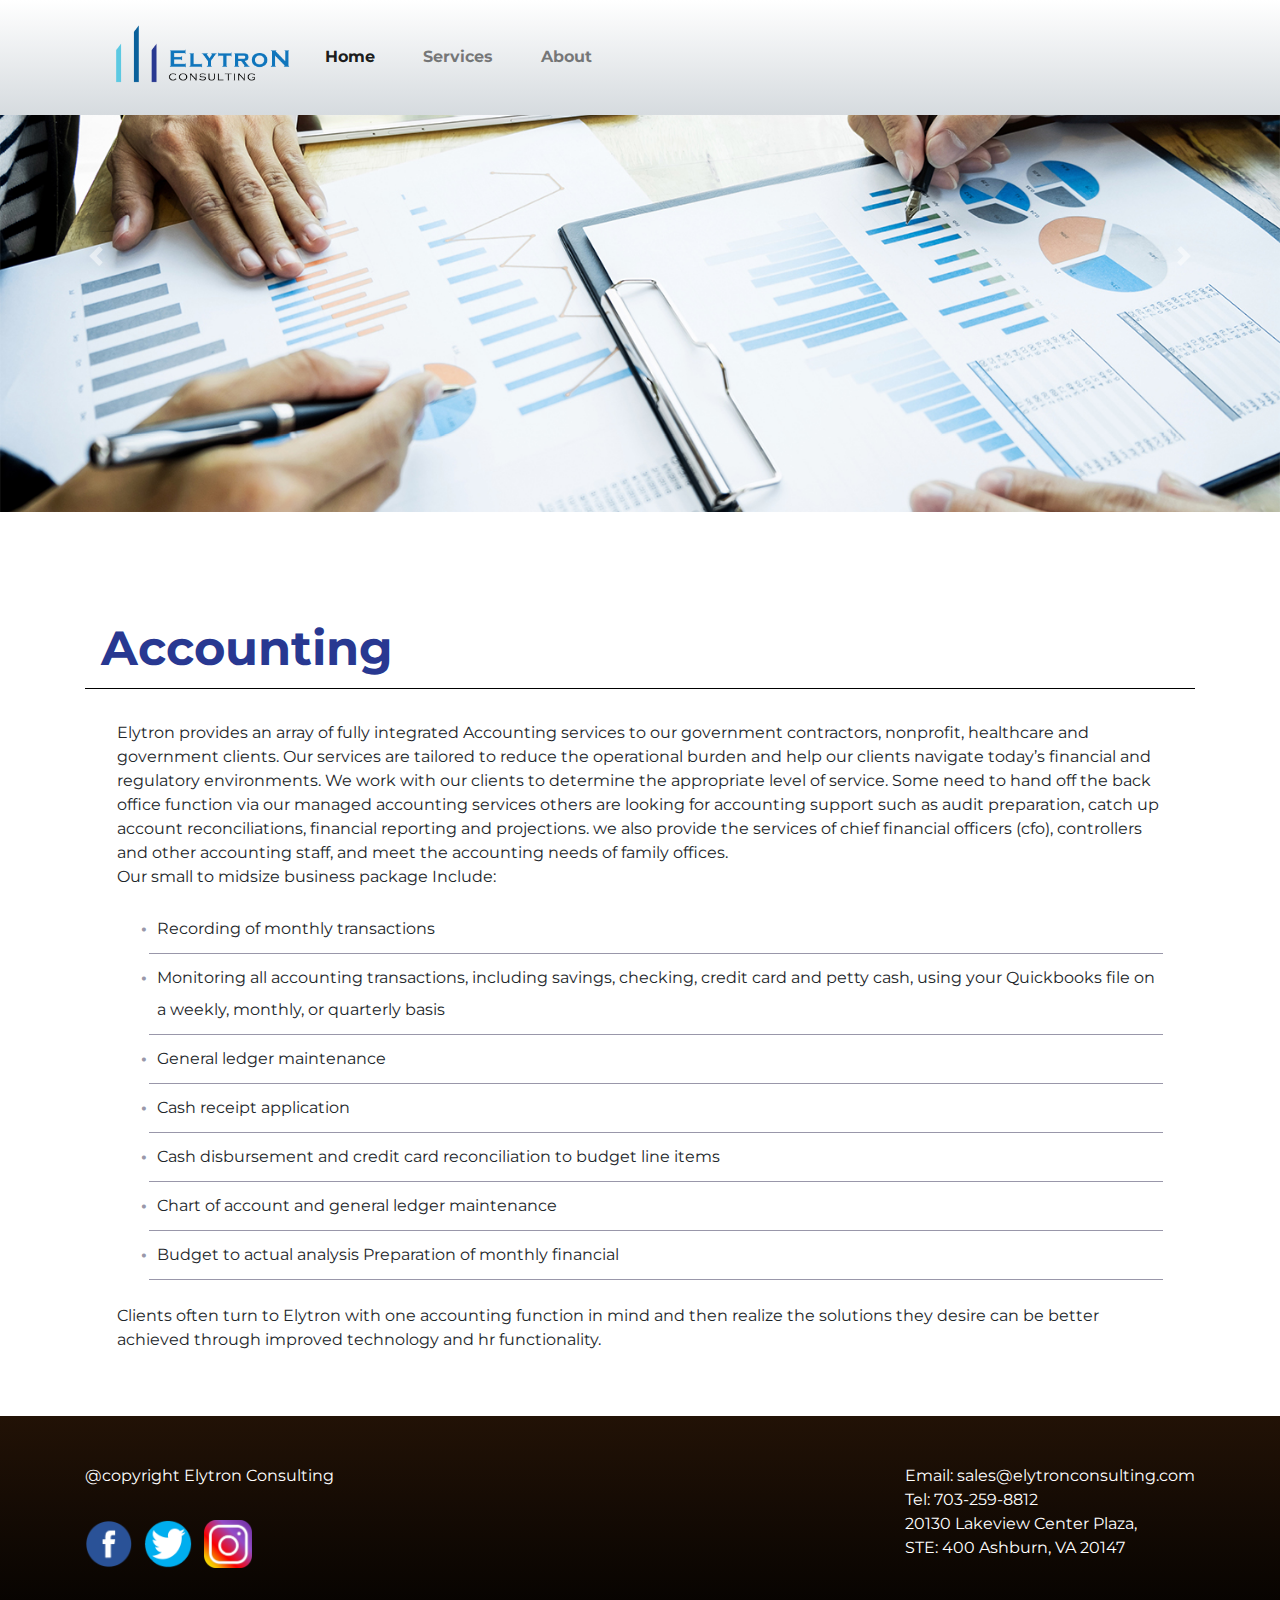
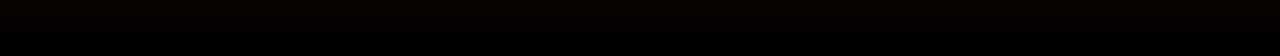
<file: accounting.html>
<!doctype html>
<html lang="en">
<head>
  <meta charset="utf-8">
  <meta http-equiv="X-UA-Compatible" content="IE=edge">
  <meta name="viewport" content="width=device-width, initial-scale=1">
  <title>Elytron Consulting</title>
  <link rel="stylesheet" href="https://stackpath.bootstrapcdn.com/bootstrap/4.3.1/css/bootstrap.min.css" integrity="sha384-ggOyR0iXCbMQv3Xipma34MD+dH/1fQ784/j6cY/iJTQUOhcWr7x9JvoRxT2MZw1T" crossorigin="anonymous">
  <link rel="stylesheet" href="./css/reset.css">
  <link rel="stylesheet" href="./css/style.css">
  <link href="https://fonts.googleapis.com/css?family=Montserrat" rel="stylesheet">
</head>

<body>
  <header class="fixed-top">
    <div class="container">
      <nav class="navbar navbar-expand-lg navbar-light">
        <a class="navbar-brand" href="index.html"><div class="company-logo img-fluid">
          <img src="./images/logo-banner.png" alt="Company logo.">
        </div></a>
        <button class="navbar-toggler" type="button" data-toggle="collapse" data-target="#navbarSupportedContent" aria-controls="navbarSupportedContent" aria-expanded="false" aria-label="Toggle navigation">
          <span class="navbar-toggler-icon"></span>
        </button>

        <div class="collapse navbar-collapse" id="navbarSupportedContent">
          <ul class="navbar-nav mr-auto">
            <li class="nav-item active">
              <a class="nav-link" href="index.html">Home<span class="sr-only">(current)</span></a>
            </li>
            <li class="nav-item">
              <div class="dropdown">
                  <a class="nav-link" href="service.html">Services</a>
                  <ul class="dropdown-content">
                    <li><a href="accounting.html">Accounting</a></li>
                    <li><a href="humanresources.html">Human Resources</a></li>
                    <li><a href="payroll.html">Payroll Solutions</a></li>
                    <li><a href="itservices.html">IT Services</a></li>
                    <li><a href="cfo.html">CFO As A Service</a></li>
                  </ul>
              </div>
            </li>
            <li class="nav-item">
              <a class="nav-link" href="about.html">About</a>
            </li>
            <!-- <form class="form-inline my-2 my-lg-0">
            <input class="form-control mr-sm-2" type="search" placeholder="Search" aria-label="Search">
            <button class="btn btn-outline-success my-2 my-sm-0" type="submit">Search</button>
          </form> -->
        </div>
      </nav>
    </div>

  </header>


  <section class="jumbotron-fluid">
    <div class="banner">
      <div id="carouselExampleFade" class="carousel slide carousel-fade" data-ride="carousel">
        <div class="carousel-inner">
          <div class="carousel-item active">
            <img class="d-block w-100" src="./images/accounting.jpg" alt="First slide">
          </div>
          <!-- <div class="carousel-item">
            <img class="d-block w-100" src="./images/business.jpg" alt="Second slide">
          </div>
          <div class="carousel-item">
            <img class="d-block w-100" src="./images/hitech.jpg" alt="Third slide">
          </div> -->
        </div>
        <div class="control">
          <a class="carousel-control-prev" href="#carouselExampleFade" role="button" data-slide="prev">
            <span class="carousel-control-prev-icon" aria-hidden="true"></span>
            <span class="sr-only">Previous</span>
          </a>
          <a class="carousel-control-next" href="#carouselExampleFade" role="button" data-slide="next">
            <span class="carousel-control-next-icon" aria-hidden="true"></span>
            <span class="sr-only">Next</span>
          </a>
        </div>
      </div>
    </div>
  </section>

  <section class="jumbotron-fluid">
    <div class="container">
      <div class="title">
        <h1>Accounting</h1>
      </div>
      <div class="content">
        <p>Elytron provides an array of fully integrated Accounting services to our government contractors, nonprofit, healthcare and government clients. Our services are tailored to reduce the operational burden and help our clients navigate today’s financial and regulatory environments.
          We work with our clients to determine the appropriate level of service. Some need to hand off the back office function via our managed accounting services others are looking for accounting support such as audit preparation, catch up account reconciliations, financial reporting and projections. we also provide the services of chief financial officers (cfo), controllers and other accounting staff, and meet the accounting needs of family offices. </p>

          <span>Our small to midsize business package Include:</span>
          <ul class="list">
            <li>Recording of monthly transactions</li>
            <li>Monitoring all accounting transactions, including savings, checking, credit card and petty cash, using your Quickbooks file on a weekly, monthly, or quarterly basis</li>
            <li>General ledger maintenance</li>
            <li>Cash receipt application</li>
            <li>Cash disbursement and credit card reconciliation to budget line items</li>
            <li>Chart of account and general ledger maintenance</li>
            <li>Budget to actual analysis Preparation of monthly financial</li>
          </ul><br>
          <span>Clients often turn to Elytron with one accounting function in mind and then realize the solutions they desire can be better achieved through improved technology and hr functionality. </span>
        </div>
      </div>
    </section>



    <footer class="jumbotron-fluid">
    <div class="container footer">
      <div class="copyright">
        <span>@copyright Elytron Consulting</span>
        <div class="social">
          <div>
            <a href="https://www.facebook.com/ElytronConsulting/" target="_blank">
              <img src="./images/facebook.png" alt="Facebook">
            </a>
          </div>
          <div>
            <a href="https://twitter.com/ElytronConsult1" target="_blank">
              <img src="./images/twitter.png" alt="Facebook">
            </a>
          </div>
          <div>
            <a href="https://instagram.com/elytronconsulting1?igshid=1tkeyfmuklikq" target="_blank">
              <img src="./images/instagram.png" alt="Facebook">
            </a>
          </div>

        </div>
      </div>
      <div class="contact">
        <span>Email: sales@elytronconsulting.com</span><br>
        <span>Tel: 703-259-8812</span><br>
        <span>20130 Lakeview Center Plaza,<br>
STE: 400 Ashburn, VA 20147</span>
      </div>
    </div>

    </footer>


    <script src="https://code.jquery.com/jquery-3.3.1.slim.min.js" integrity="sha384-q8i/X+965DzO0rT7abK41JStQIAqVgRVzpbzo5smXKp4YfRvH+8abtTE1Pi6jizo" crossorigin="anonymous"></script>
    <script src="https://cdnjs.cloudflare.com/ajax/libs/popper.js/1.14.7/umd/popper.min.js" integrity="sha384-UO2eT0CpHqdSJQ6hJty5KVphtPhzWj9WO1clHTMGa3JDZwrnQq4sF86dIHNDz0W1" crossorigin="anonymous"></script>
    <script src="https://stackpath.bootstrapcdn.com/bootstrap/4.3.1/js/bootstrap.min.js" integrity="sha384-JjSmVgyd0p3pXB1rRibZUAYoIIy6OrQ6VrjIEaFf/nJGzIxFDsf4x0xIM+B07jRM" crossorigin="anonymous"></script>
  </body>
  </html>
</file>
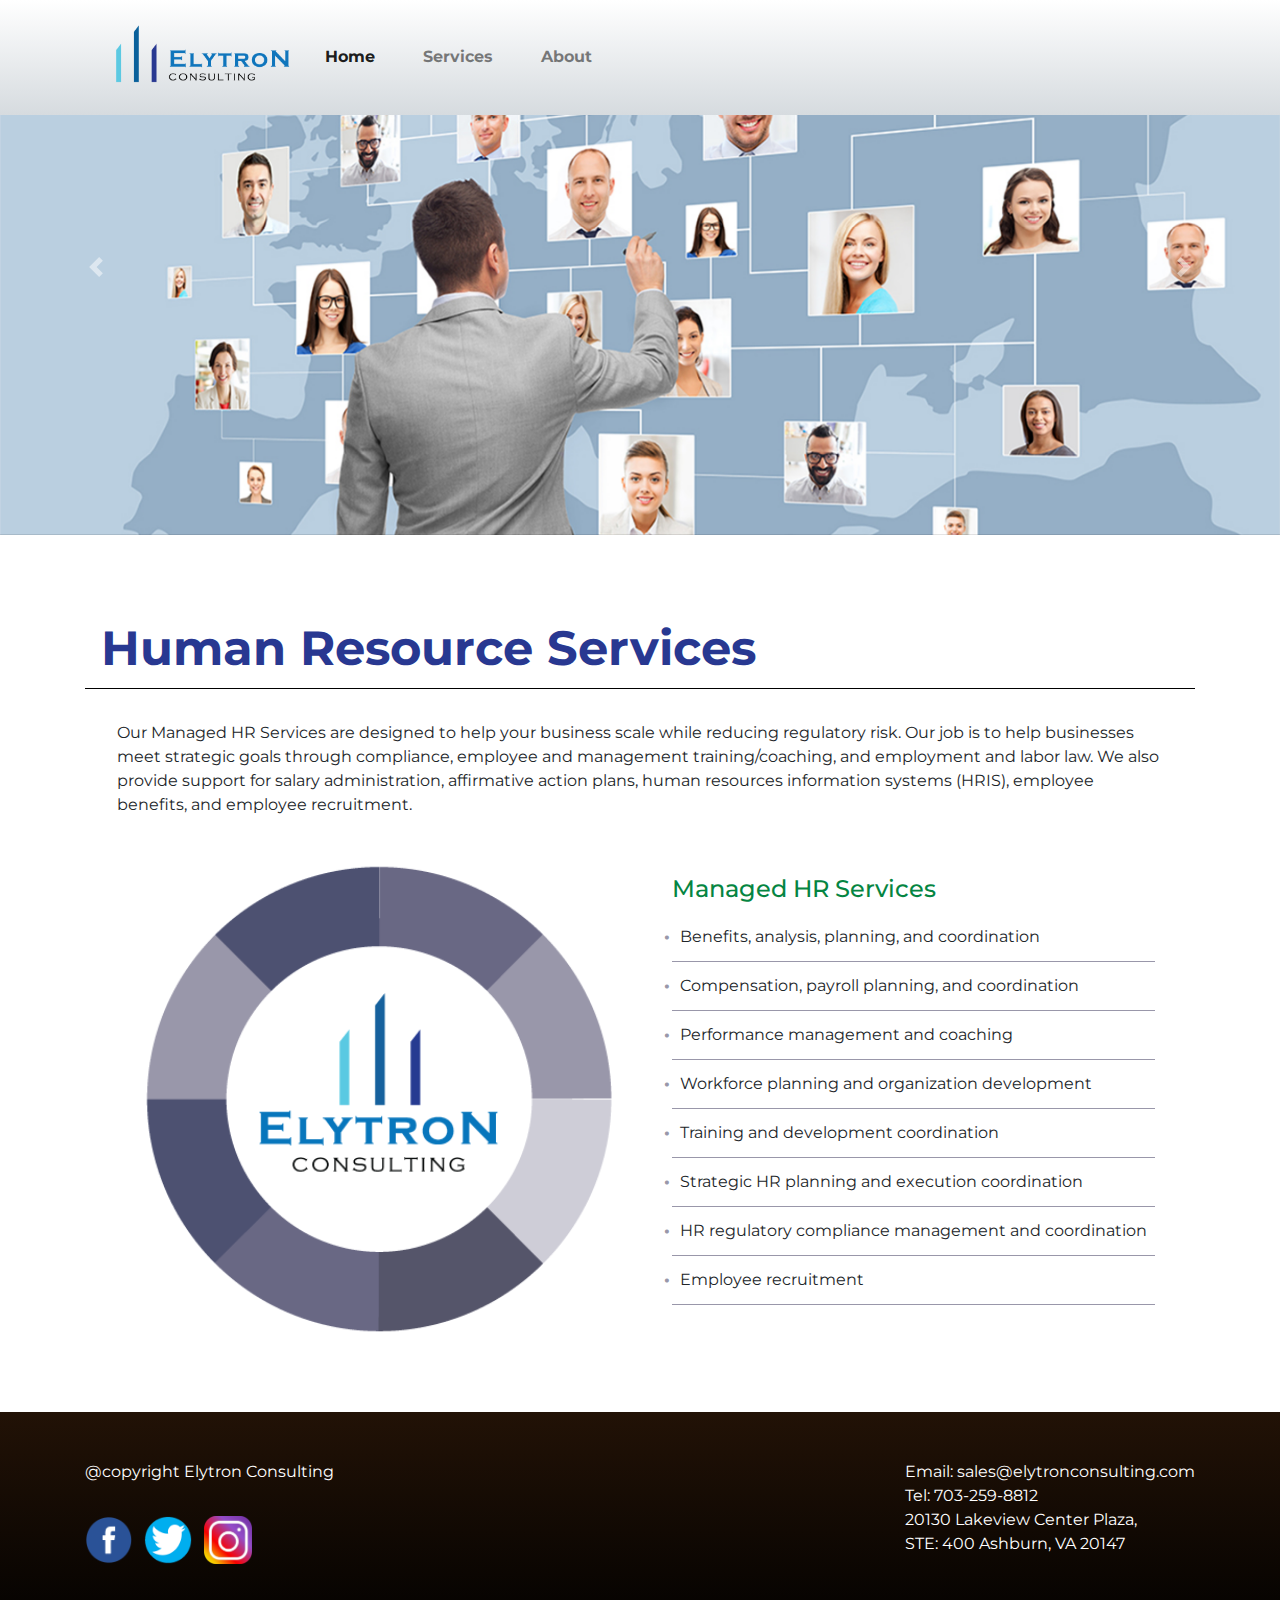
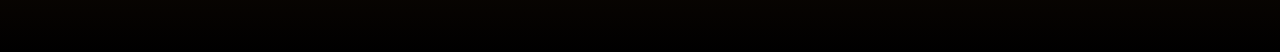
<file: humanresources.html>
<!doctype html>
<html lang="en">
  <head>
    <meta charset="utf-8">
    <meta http-equiv="X-UA-Compatible" content="IE=edge">
    <meta name="viewport" content="width=device-width, initial-scale=1">
    <title>Elytron Consulting</title>
    <link rel="stylesheet" href="https://stackpath.bootstrapcdn.com/bootstrap/4.3.1/css/bootstrap.min.css" integrity="sha384-ggOyR0iXCbMQv3Xipma34MD+dH/1fQ784/j6cY/iJTQUOhcWr7x9JvoRxT2MZw1T" crossorigin="anonymous">
    <link rel="stylesheet" href="./css/reset.css">
    <link rel="stylesheet" href="./css/style.css">
    <link href="https://fonts.googleapis.com/css?family=Montserrat" rel="stylesheet">
  </head>

  <body>
    <header class="fixed-top">
      <div class="container">
        <nav class="navbar navbar-expand-lg navbar-light">
          <a class="navbar-brand" href="index.html"><div class="company-logo img-fluid">
              <img src="./images/logo-banner.png" alt="Company logo.">
            </div></a>
          <button class="navbar-toggler" type="button" data-toggle="collapse" data-target="#navbarSupportedContent" aria-controls="navbarSupportedContent" aria-expanded="false" aria-label="Toggle navigation">
            <span class="navbar-toggler-icon"></span>
          </button>

          <div class="collapse navbar-collapse" id="navbarSupportedContent">
            <ul class="navbar-nav mr-auto">
              <li class="nav-item active">
                <a class="nav-link" href="index.html">Home<span class="sr-only">(current)</span></a>
              </li>
              <li class="nav-item">
                <div class="dropdown">
                    <a class="nav-link" href="service.html">Services</a>
                    <ul class="dropdown-content">
                      <li><a href="accounting.html">Accounting</a></li>
                      <li><a href="humanresources.html">Human Resources</a></li>
                      <li><a href="payroll.html">Payroll Solutions</a></li>
                      <li><a href="itservices.html">IT Services</a></li>
                      <li><a href="cfo.html">CFO As A Service</a></li>
                    </ul>
                </div>
              </li>
              <li class="nav-item">
                <a class="nav-link" href="about.html">About</a>
              </li>
            <!-- <form class="form-inline my-2 my-lg-0">
              <input class="form-control mr-sm-2" type="search" placeholder="Search" aria-label="Search">
              <button class="btn btn-outline-success my-2 my-sm-0" type="submit">Search</button>
            </form> -->
          </div>
        </nav>
      </div>

    </header>


    <section class="jumbotron-fluid">
      <div class="banner">
        <div id="carouselExampleFade" class="carousel slide carousel-fade" data-ride="carousel">
          <div class="carousel-inner">
            <div class="carousel-item active">
              <img class="d-block w-100" src="./images/humanresource.jpg" alt="First slide">
            </div>
            <!-- <div class="carousel-item">
              <img class="d-block w-100" src="./images/business.jpg" alt="Second slide">
            </div>
            <div class="carousel-item">
              <img class="d-block w-100" src="./images/hitech.jpg" alt="Third slide">
            </div> -->
          </div>
          <div class="control">
            <a class="carousel-control-prev" href="#carouselExampleFade" role="button" data-slide="prev">
              <span class="carousel-control-prev-icon" aria-hidden="true"></span>
              <span class="sr-only">Previous</span>
            </a>
            <a class="carousel-control-next" href="#carouselExampleFade" role="button" data-slide="next">
              <span class="carousel-control-next-icon" aria-hidden="true"></span>
              <span class="sr-only">Next</span>
            </a>
          </div>
        </div>
      </div>
    </section>

    <section class="jumbotron-fluid">
      <div class="container">
        <div class="title">
          <h1>Human Resource Services</h1>
        </div>
        <div class="content">
          <p>Our Managed HR Services are designed to help your business scale while reducing regulatory risk. Our job is to help businesses meet strategic goals through compliance, employee and management training/coaching, and employment and labor law. We also provide support for salary administration, affirmative action plans, human resources information systems (HRIS), employee benefits, and employee recruitment.</p>
          <div class="infographic">
            <img class="wheel" src="./images/wheel.png" alt="Chart">
            <ul class="list">
              <h3>Managed HR Services</h3>
              <li>Benefits, analysis, planning, and coordination</li>
              <li>Compensation, payroll planning, and coordination</li>
              <li>Performance management and coaching</li>
              <li>Workforce planning and organization development</li>
              <li>Training and development coordination</li>
              <li>Strategic HR planning and execution coordination</li>
              <li>HR regulatory compliance management and coordination</li>
              <li>Employee recruitment</li>
            </ul>
          </div>

        </div>
      </div>
    </section>



    <footer class="jumbotron-fluid">
    <div class="container footer">
      <div class="copyright">
        <span>@copyright Elytron Consulting</span>
        <div class="social">
          <div>
            <a href="https://www.facebook.com/ElytronConsulting/" target="_blank">
              <img src="./images/facebook.png" alt="Facebook">
            </a>
          </div>
          <div>
            <a href="https://twitter.com/ElytronConsult1" target="_blank">
              <img src="./images/twitter.png" alt="Facebook">
            </a>
          </div>
          <div>
            <a href="https://instagram.com/elytronconsulting1?igshid=1tkeyfmuklikq" target="_blank">
              <img src="./images/instagram.png" alt="Facebook">
            </a>
          </div>

        </div>
      </div>
      <div class="contact">
        <span>Email: sales@elytronconsulting.com</span><br>
        <span>Tel: 703-259-8812</span><br>
        <span>20130 Lakeview Center Plaza,<br>
STE: 400 Ashburn, VA 20147</span>
      </div>
    </div>

    </footer>


    <script src="https://code.jquery.com/jquery-3.3.1.slim.min.js" integrity="sha384-q8i/X+965DzO0rT7abK41JStQIAqVgRVzpbzo5smXKp4YfRvH+8abtTE1Pi6jizo" crossorigin="anonymous"></script>
    <script src="https://cdnjs.cloudflare.com/ajax/libs/popper.js/1.14.7/umd/popper.min.js" integrity="sha384-UO2eT0CpHqdSJQ6hJty5KVphtPhzWj9WO1clHTMGa3JDZwrnQq4sF86dIHNDz0W1" crossorigin="anonymous"></script>
    <script src="https://stackpath.bootstrapcdn.com/bootstrap/4.3.1/js/bootstrap.min.js" integrity="sha384-JjSmVgyd0p3pXB1rRibZUAYoIIy6OrQ6VrjIEaFf/nJGzIxFDsf4x0xIM+B07jRM" crossorigin="anonymous"></script>
  </body>
</html>
</file>
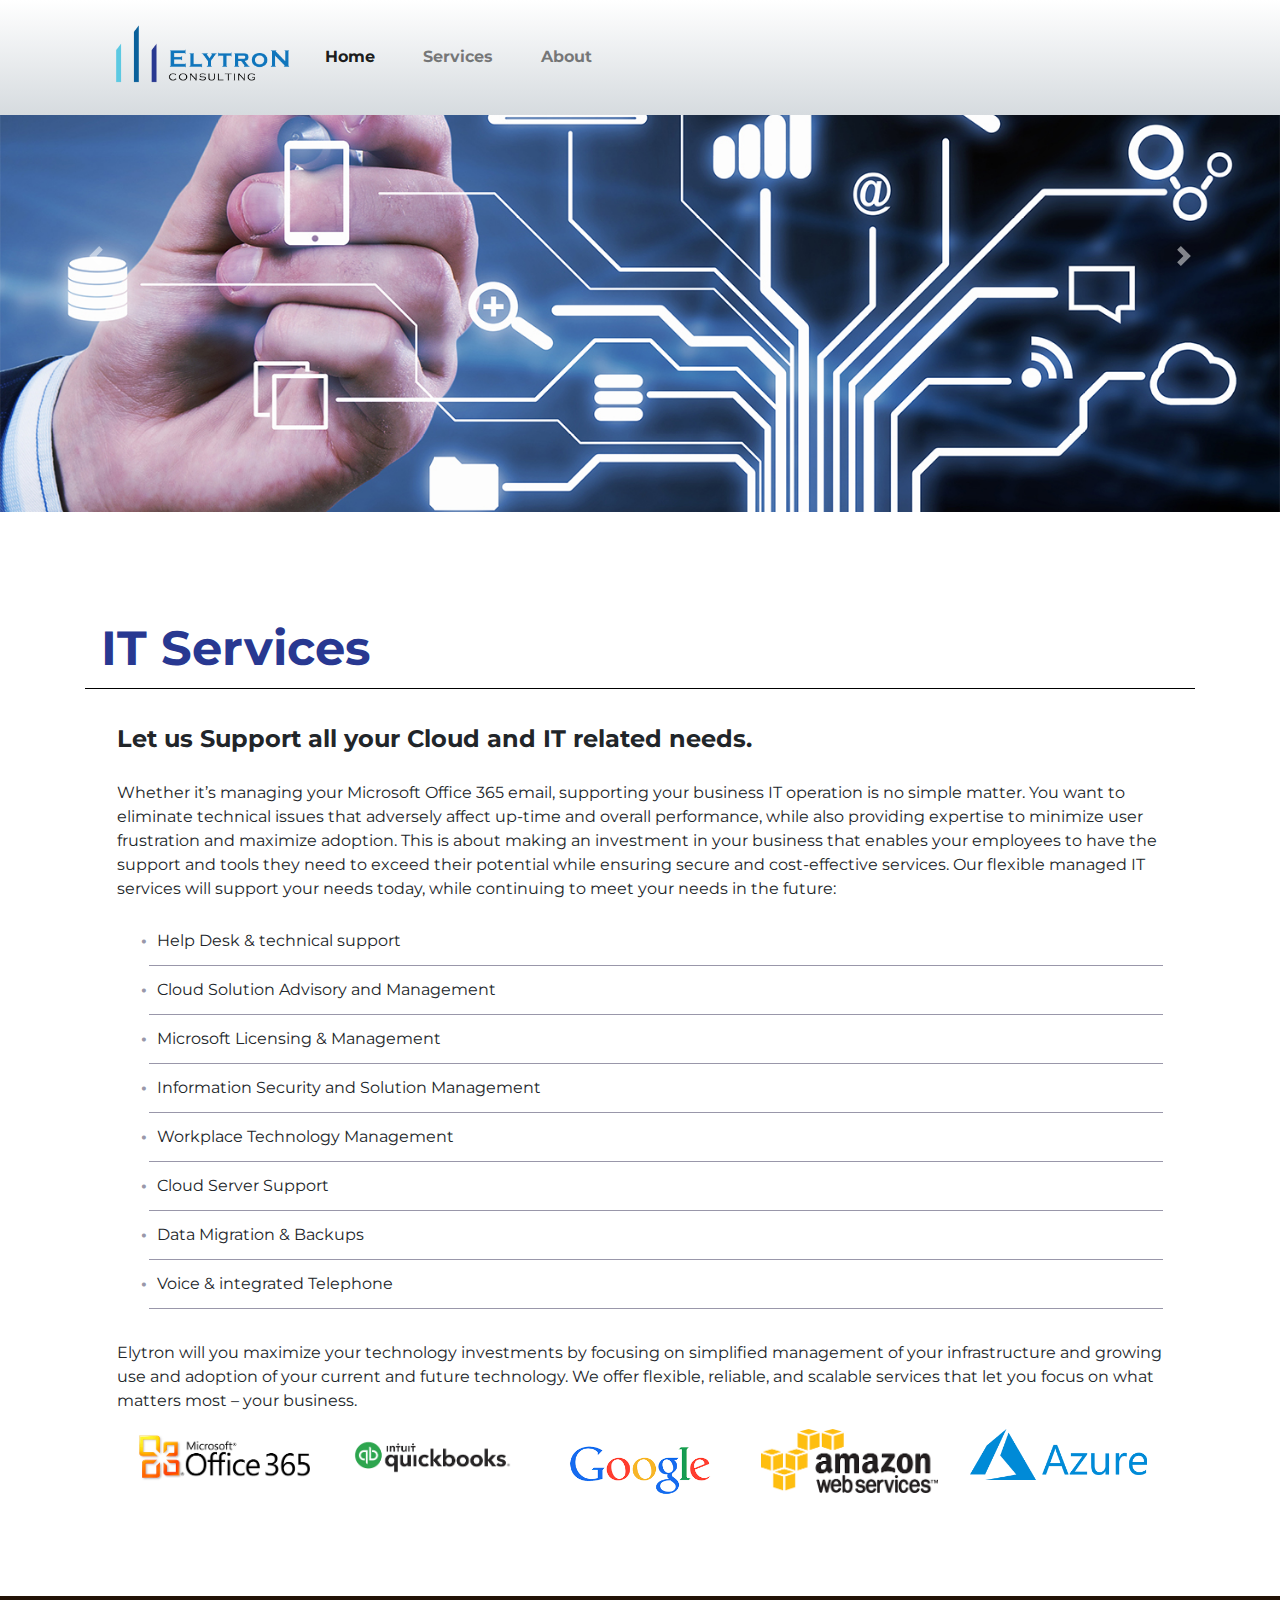
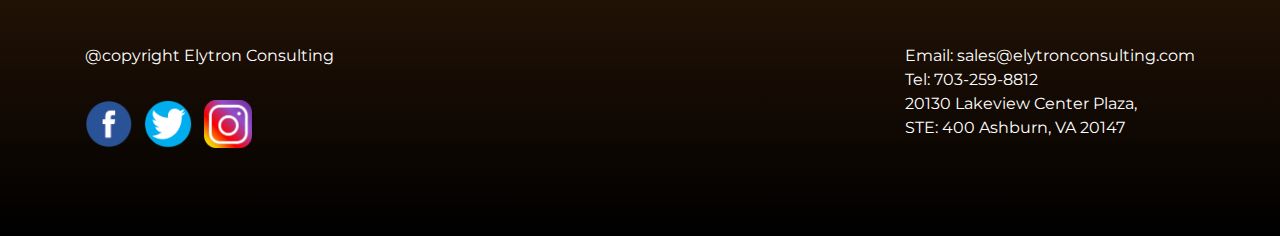
<file: itservices.html>
<!doctype html>
<html lang="en">
  <head>
    <meta charset="utf-8">
    <meta http-equiv="X-UA-Compatible" content="IE=edge">
    <meta name="viewport" content="width=device-width, initial-scale=1">
    <title>Elytron Consulting</title>
    <link rel="stylesheet" href="https://stackpath.bootstrapcdn.com/bootstrap/4.3.1/css/bootstrap.min.css" integrity="sha384-ggOyR0iXCbMQv3Xipma34MD+dH/1fQ784/j6cY/iJTQUOhcWr7x9JvoRxT2MZw1T" crossorigin="anonymous">
    <link rel="stylesheet" href="./css/reset.css">
    <link rel="stylesheet" href="./css/style.css">
    <link href="https://fonts.googleapis.com/css?family=Montserrat" rel="stylesheet">
  </head>

  <body>
    <header class="fixed-top">
      <div class="container">
        <nav class="navbar navbar-expand-lg navbar-light">
          <a class="navbar-brand" href="index.html"><div class="company-logo img-fluid">
              <img src="./images/logo-banner.png" alt="Company logo.">
            </div></a>
          <button class="navbar-toggler" type="button" data-toggle="collapse" data-target="#navbarSupportedContent" aria-controls="navbarSupportedContent" aria-expanded="false" aria-label="Toggle navigation">
            <span class="navbar-toggler-icon"></span>
          </button>

          <div class="collapse navbar-collapse" id="navbarSupportedContent">
            <ul class="navbar-nav mr-auto">
              <li class="nav-item active">
                <a class="nav-link" href="index.html">Home<span class="sr-only">(current)</span></a>
              </li>
              <li class="nav-item">
                <div class="dropdown">
                    <a class="nav-link" href="service.html">Services</a>
                    <ul class="dropdown-content">
                      <li><a href="accounting.html">Accounting</a></li>
                      <li><a href="humanresources.html">Human Resources</a></li>
                      <li><a href="payroll.html">Payroll Solutions</a></li>
                      <li><a href="itservices.html">IT Services</a></li>
                      <li><a href="cfo.html">CFO As A Service</a></li>
                    </ul>
                </div>
              </li>
              <li class="nav-item">
                <a class="nav-link" href="about.html">About</a>
              </li>
            <!-- <form class="form-inline my-2 my-lg-0">
              <input class="form-control mr-sm-2" type="search" placeholder="Search" aria-label="Search">
              <button class="btn btn-outline-success my-2 my-sm-0" type="submit">Search</button>
            </form> -->
          </div>
        </nav>
      </div>

    </header>


    <section class="jumbotron-fluid">
      <div class="banner">
        <div id="carouselExampleFade" class="carousel slide carousel-fade" data-ride="carousel">
          <div class="carousel-inner">
            <div class="carousel-item active">
              <img class="d-block w-100" src="./images/itservice.jpg" alt="First slide">
            </div>
            <!-- <div class="carousel-item">
              <img class="d-block w-100" src="./images/business.jpg" alt="Second slide">
            </div>
            <div class="carousel-item">
              <img class="d-block w-100" src="./images/hitech.jpg" alt="Third slide">
            </div> -->
          </div>
          <div class="control">
            <a class="carousel-control-prev" href="#carouselExampleFade" role="button" data-slide="prev">
              <span class="carousel-control-prev-icon" aria-hidden="true"></span>
              <span class="sr-only">Previous</span>
            </a>
            <a class="carousel-control-next" href="#carouselExampleFade" role="button" data-slide="next">
              <span class="carousel-control-next-icon" aria-hidden="true"></span>
              <span class="sr-only">Next</span>
            </a>
          </div>
        </div>
      </div>
    </section>

    <section class="jumbotron-fluid">
      <div class="container">
        <div class="title">
          <h1>IT Services</h1>
        </div>
        <div class="content">
          <h2>Let us Support all your Cloud and IT related needs.
</h2><br>
          <p>Whether it’s managing your Microsoft Office 365 email, supporting your business IT operation is no simple matter. You want to eliminate technical issues that adversely affect up-time and overall performance, while also providing expertise to minimize user frustration and maximize adoption. This is about making an investment in your business that enables your employees to have the support and tools they need to exceed their potential while ensuring secure and cost-effective services.
Our flexible managed IT services will support your needs today, while continuing to meet your needs in the future:
</p>
          <ul class="list">
            <li>Help Desk & technical support
</li>
            <li>Cloud Solution Advisory and Management
</li>
            <li>Microsoft Licensing & Management
</li>
            <li>Information Security and Solution Management
</li>
            <li>Workplace Technology Management
</li>
            <li>Cloud Server Support
</li>
            <li>Data Migration & Backups
</li>
<li>Voice & integrated Telephone
</li><br>

          </ul>
          <p>Elytron will you maximize your technology investments by focusing on simplified management of your infrastructure and growing use and adoption of your current and future technology. We offer flexible, reliable, and scalable services that let you focus on what matters most – your business.</p>
          <div class="it-logos">
            <div class="itlogo">
              <img src="./images/microsoft.png" alt="Logo">
            </div>
            <div class="itlogo">
              <img src="./images/quickbooks.png" alt="Logo">
            </div>
            <div class="itlogo">
              <img src="./images/google.png" alt="Logo">
            </div>
            <div class="itlogo">
              <img src="./images/aws.png" alt="Logo">
            </div>
            <div class="itlogo">
              <img src="./images/azure.png" alt="Logo">
            </div>

            </div>
        </div>
      </div>
    </section>



    <footer class="jumbotron-fluid">
    <div class="container footer">
      <div class="copyright">
        <span>@copyright Elytron Consulting</span>
        <div class="social">
          <div>
            <a href="https://www.facebook.com/ElytronConsulting/" target="_blank">
              <img src="./images/facebook.png" alt="Facebook">
            </a>
          </div>
          <div>
            <a href="https://twitter.com/ElytronConsult1" target="_blank">
              <img src="./images/twitter.png" alt="Facebook">
            </a>
          </div>
          <div>
            <a href="https://instagram.com/elytronconsulting1?igshid=1tkeyfmuklikq" target="_blank">
              <img src="./images/instagram.png" alt="Facebook">
            </a>
          </div>

        </div>
      </div>
      <div class="contact">
        <span>Email: sales@elytronconsulting.com</span><br>
        <span>Tel: 703-259-8812</span><br>
        <span>20130 Lakeview Center Plaza,<br>
STE: 400 Ashburn, VA 20147</span>
      </div>
    </div>

    </footer>


    <script src="https://code.jquery.com/jquery-3.3.1.slim.min.js" integrity="sha384-q8i/X+965DzO0rT7abK41JStQIAqVgRVzpbzo5smXKp4YfRvH+8abtTE1Pi6jizo" crossorigin="anonymous"></script>
    <script src="https://cdnjs.cloudflare.com/ajax/libs/popper.js/1.14.7/umd/popper.min.js" integrity="sha384-UO2eT0CpHqdSJQ6hJty5KVphtPhzWj9WO1clHTMGa3JDZwrnQq4sF86dIHNDz0W1" crossorigin="anonymous"></script>
    <script src="https://stackpath.bootstrapcdn.com/bootstrap/4.3.1/js/bootstrap.min.js" integrity="sha384-JjSmVgyd0p3pXB1rRibZUAYoIIy6OrQ6VrjIEaFf/nJGzIxFDsf4x0xIM+B07jRM" crossorigin="anonymous"></script>
  </body>
</html>
</file>
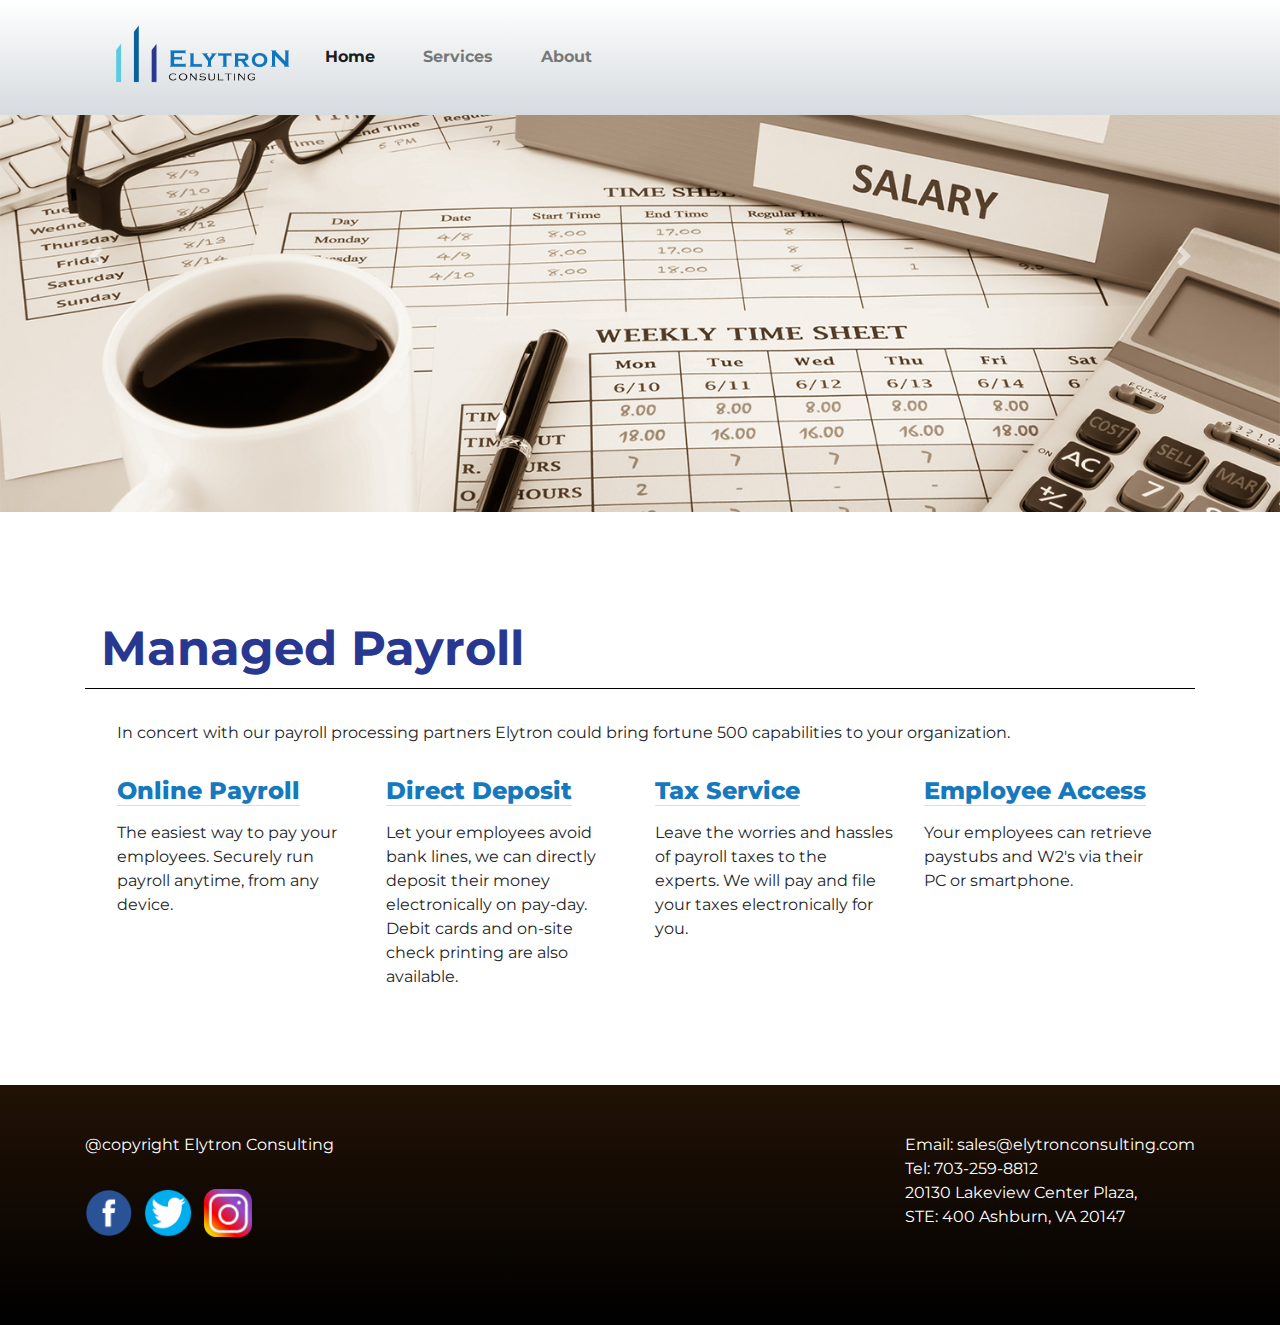
<file: payroll.html>
<!doctype html>
<html lang="en">
  <head>
    <meta charset="utf-8">
    <meta http-equiv="X-UA-Compatible" content="IE=edge">
    <meta name="viewport" content="width=device-width, initial-scale=1">
    <title>Elytron Consulting</title>
    <link rel="stylesheet" href="https://stackpath.bootstrapcdn.com/bootstrap/4.3.1/css/bootstrap.min.css" integrity="sha384-ggOyR0iXCbMQv3Xipma34MD+dH/1fQ784/j6cY/iJTQUOhcWr7x9JvoRxT2MZw1T" crossorigin="anonymous">
    <link rel="stylesheet" href="./css/reset.css">
    <link rel="stylesheet" href="./css/style.css">
    <link href="https://fonts.googleapis.com/css?family=Montserrat" rel="stylesheet">
  </head>

  <body>
    <header class="fixed-top">
      <div class="container">
        <nav class="navbar navbar-expand-lg navbar-light">
          <a class="navbar-brand" href="index.html"><div class="company-logo img-fluid">
              <img src="./images/logo-banner.png" alt="Company logo.">
            </div></a>
          <button class="navbar-toggler" type="button" data-toggle="collapse" data-target="#navbarSupportedContent" aria-controls="navbarSupportedContent" aria-expanded="false" aria-label="Toggle navigation">
            <span class="navbar-toggler-icon"></span>
          </button>

          <div class="collapse navbar-collapse" id="navbarSupportedContent">
            <ul class="navbar-nav mr-auto">
              <li class="nav-item active">
                <a class="nav-link" href="index.html">Home<span class="sr-only">(current)</span></a>
              </li>
              <li class="nav-item">
                <div class="dropdown">
                    <a class="nav-link" href="service.html">Services</a>
                    <ul class="dropdown-content">
                      <li><a href="accounting.html">Accounting</a></li>
                      <li><a href="humanresources.html">Human Resources</a></li>
                      <li><a href="payroll.html">Payroll Solutions</a></li>
                      <li><a href="itservices.html">IT Services</a></li>
                      <li><a href="cfo.html">CFO As A Service</a></li>
                    </ul>
                </div>
              </li>
              <li class="nav-item">
                <a class="nav-link" href="about.html">About</a>
              </li>
            <!-- <form class="form-inline my-2 my-lg-0">
              <input class="form-control mr-sm-2" type="search" placeholder="Search" aria-label="Search">
              <button class="btn btn-outline-success my-2 my-sm-0" type="submit">Search</button>
            </form> -->
          </div>
        </nav>
      </div>

    </header>


    <section class="jumbotron-fluid">
      <div class="banner">
        <div id="carouselExampleFade" class="carousel slide carousel-fade" data-ride="carousel">
          <div class="carousel-inner">
            <div class="carousel-item active">
              <img class="d-block w-100" src="./images/payroll.jpg" alt="First slide">
            </div>
            <!-- <div class="carousel-item">
              <img class="d-block w-100" src="./images/business.jpg" alt="Second slide">
            </div>
            <div class="carousel-item">
              <img class="d-block w-100" src="./images/hitech.jpg" alt="Third slide">
            </div> -->
          </div>
          <div class="control">
            <a class="carousel-control-prev" href="#carouselExampleFade" role="button" data-slide="prev">
              <span class="carousel-control-prev-icon" aria-hidden="true"></span>
              <span class="sr-only">Previous</span>
            </a>
            <a class="carousel-control-next" href="#carouselExampleFade" role="button" data-slide="next">
              <span class="carousel-control-next-icon" aria-hidden="true"></span>
              <span class="sr-only">Next</span>
            </a>
          </div>
        </div>
      </div>
    </section>

    <section class="jumbotron-fluid">
      <div class="container">
        <div class="title">
          <h1>Managed Payroll</h1>
        </div>
        <div class="content">
          <p>In concert with our payroll processing partners Elytron could bring fortune 500 capabilities to your organization.</p>
          <div class="payroll-serv">
            <div class="row">
              <div class="col-md-3 payroll">
                <span>Online Payroll</span>
                <p>The easiest way to pay your employees. Securely run payroll anytime, from any device.</p>
              </div>
              <div class="col-md-3 payroll">
                <span>Direct Deposit</span>
                <p>Let your employees avoid bank lines, we can directly deposit their money electronically on pay-day. Debit cards and on-site check printing are also available.</p>
              </div>
              <div class="col-md-3 payroll">
                <span>Tax Service</span>
                <p>Leave the worries and hassles of payroll taxes to the experts. We will pay and file your taxes electronically for you.
</p>
              </div>
              <div class="col-md-3 payroll">
                <span>Employee Access
</span>
                <p>Your employees can retrieve paystubs and W2's via their PC or smartphone.
</p>
              </div>

            </div>
          </div>

        </div>
      </div>
    </section>



    <footer class="jumbotron-fluid">
    <div class="container footer">
      <div class="copyright">
        <span>@copyright Elytron Consulting</span>
        <div class="social">
          <div>
            <a href="https://www.facebook.com/ElytronConsulting/" target="_blank">
              <img src="./images/facebook.png" alt="Facebook">
            </a>
          </div>
          <div>
            <a href="https://twitter.com/ElytronConsult1" target="_blank">
              <img src="./images/twitter.png" alt="Facebook">
            </a>
          </div>
          <div>
            <a href="https://instagram.com/elytronconsulting1?igshid=1tkeyfmuklikq" target="_blank">
              <img src="./images/instagram.png" alt="Facebook">
            </a>
          </div>

        </div>
      </div>
      <div class="contact">
        <span>Email: sales@elytronconsulting.com</span><br>
        <span>Tel: 703-259-8812</span><br>
        <span>20130 Lakeview Center Plaza,<br>
STE: 400 Ashburn, VA 20147</span>
      </div>
    </div>

    </footer>


    <script src="https://code.jquery.com/jquery-3.3.1.slim.min.js" integrity="sha384-q8i/X+965DzO0rT7abK41JStQIAqVgRVzpbzo5smXKp4YfRvH+8abtTE1Pi6jizo" crossorigin="anonymous"></script>
    <script src="https://cdnjs.cloudflare.com/ajax/libs/popper.js/1.14.7/umd/popper.min.js" integrity="sha384-UO2eT0CpHqdSJQ6hJty5KVphtPhzWj9WO1clHTMGa3JDZwrnQq4sF86dIHNDz0W1" crossorigin="anonymous"></script>
    <script src="https://stackpath.bootstrapcdn.com/bootstrap/4.3.1/js/bootstrap.min.js" integrity="sha384-JjSmVgyd0p3pXB1rRibZUAYoIIy6OrQ6VrjIEaFf/nJGzIxFDsf4x0xIM+B07jRM" crossorigin="anonymous"></script>
  </body>
</html>
</file>
<file: css/style.css>
html {
  font-size: 16px;
  font-family: 'Montserrat', sans-serif;
  line-height: 2;
  text-align: center;
  margin: 0;

}

/* div {
  border: 1px solid red;
} */

h1 {
  font-size: 3rem;
}

h2 {
  font-size: 1.5rem;
  font-weight: bold;
}

h3 {
  font-size: 1.5rem;
  font-weight: 500;
  color: #058542;
}

header {
  height: 115px;
  width: 100%;
  background-image: linear-gradient(white, #D6DBDF);
}

.dropdown {
  position: relative;
  display: inline-block;
}

.dropdown-content {
  display: none;
  position: absolute;
  background-color: #f9f9f9;
  min-width: 10rem;;
  box-shadow: 0px 8px 16px 0px rgba(0,0,0,0.2);

  z-index: 1;
}

.dropdown:hover .dropdown-content {
  display: block;
}

.dropdown-content li {
  padding: .5rem;
  font-size: .75rem;
  border-bottom: 1px solid #D5D8E3;
}

#Home {
	background-color: #C2E3ED;}

.inside ul li {
  list-style-type: disc;
  margin-left: 30px;
  margin-top: 10px;
  margin-bottom: 10px;
}
.navbar {
  box-sizing: border-box;
  font-weight: bold;
}



.company-logo img {
  height: auto;
  width: 200px;
<!--  margin-right: 30px
-->}

.nav-link {
  margin-right: 2rem;
}

.carousel {
  background-color: black;
  display: flex;
  align-items: center;
}


.banner {
  overflow: hidden;
  height: 35rem;
}

.control {
  top: 50%;
}

.sr-only {
  background-color: black;
}

.textbox {
  padding: 0;
}
.lead {
  text-align: center;
  font-weight: 700;
  font-size: 2.5rem;
  margin-bottom: 1.2rem;
  line-height: 2.5rem;
  margin-top: 2rem;
}

.icon {
  display: flex;
  justify-content: space-around;
  margin-top: 2rem;
}
.serv-icons {
  text-align: center;
  font-weight:700;
  text-transform:uppercase;
  color:black;
}

.serv-icons a {
  text-decoration: none;
  color: black;
}

.serv-icons:hover {
  border: 1px solid gray;
}

.image-fluid {
	width: 80%;
	filter: drop-shadow(5px 5px 5px grey);
	padding: .5rem;
}
.mission {
  color: white;
  font-size: 4rem;
  font-weight: bold;
  line-height: 1.25;
  width: 40%;
  padding-top: 15rem;
}

.qoute {
  height: 100px;
  background-image: url(https://raw.githubusercontent.com/aquiambao/Elytron/master/images/emote.png);
  background-repeat: no-repeat;
  background-position: left;
  background-size: contain;
  vertical-align: middle;
  margin-top: 2rem;
  margin-bottom: 2rem;
}

.qoute h2 {
  padding-left: 20px;
  padding-top: 2%;
  color: #004C27;
}

.qoute h2 {
  position: absolute;
}

.textbox {
  line-height: 1.5;
  font-size: 1.2rem;
}

.faq {
  margin-top: 30px;

}

.inside {
  border-top: 3px solid blue;
  padding: 20px;
  font-size: 1.2rem;
  line-height: 1.5;
  color: black;
  background-color: #E9DEF0;
  height:8rem;
  font-weight:900;
}

.service-logo {
  height: auto;
  width: 100%;
}

.title {
  border-bottom: .5px solid black;
}

.thumbnails {
  height: 250px;
  width: 250px;
  text-align: center;
  display: flex;
  align-items: center;
  justify-content: center;
  flex-direction: column;
  display: table-cell;
  padding-bottom: 1rem;
}

.thumbnails img {
  height: 100%;
  width: 100%;
  object-fit: cover;
  overflow: hidden;
  border: 1px solid #058542;
  display: block;
  margin: 0px auto;
  clear: both;
}

.non-profit {
  text-align: center;
  background-color: #507588;
  width: 100%;
  color: white;
  font-weight: 400;
  text-transform: uppercase;
  font-size: .9rem;
  padding: .8rem;
}

.govern {
  text-align: center;
  background-color: #32424b;
  width: 100%;
  color: white;
  font-weight: 400;
  text-transform: uppercase;
  font-size: .9rem;
  padding: .8rem;
}

.healthcare {
  text-align: center;
  background-color: #004a4c;
  width: 100%;
  color: white;
  font-weight: 400;
  text-transform: uppercase;
  font-size: .9rem;
  padding: .8rem;
}

.Government {
  text-align: center;
  background-color: #6f8e51;
  width: 100%;
  color: white;
  font-weight: 400;
  text-transform: uppercase;
  font-size: .9rem;
  padding: .8rem;
}

#Industries .row {
  justify-content:space-between;
}

.serv-type {
  padding: 1rem;
}

.serv-type h3 {
  font-weight: 700;
  text-align: center;
  border-bottom: 1px solid grey;
  padding: 2rem;
}

.serv-type ul {
  list-style: square;
  margin-left: 2rem;
}

footer {
	background-image: linear-gradient(#221206, black);
	margin: 0;
	width: 100%;
	height:15rem;
	color: white;
	padding-top: 3rem;
}

.footer {
	display: flex;
	flex-direction:row;
	justify-content:space-between;
	align-content:center;
	line-height: 1.5rem;
}

.copyright {
  width: 50%;
}

.serv {
  margin-top: 2rem;
  padding-bottom: 3rem;
  text-align: center;
  font-size: 1.25rem;
  font-weight: 700;
  line-height: 1.25;
}

.serv a:hover {
  text-decoration: none;
  color: gray;
}

.serv .col {
  display: flex;
  align-items: center;
justify-content: center;
padding: 2rem;
}

.serv .col:hover {
  background-color: #F5F5F5;
  border: 1px solid #73e8ff;

}

.dropdown-item {
  padding: .5rem;
}

.title {
  margin-top: 3rem;
  padding: 1rem;
  font-weight: 700;
  color: #283891;
}
.content {
  padding: 2rem;
  line-height: 1.5;
  margin-bottom: 2rem;
}

.content ul {
  margin-left: 2rem;
  line-height: 2;
  margin-top: 1rem;
}

.infographic {
  display: flex;
  flex-wrap: wrap;
  margin-top: 2rem;
}

.infographic ul {
  list-style: none;
}

.wheel {
  width: 50%;
}

/* .list {
  width: 40%;
} */

.list li {
  border-bottom: 1px solid #9997AA;
  padding: .5rem;
}

.list li::before {
  content: "\2022";  /* Add content: \2022 is the CSS Code/unicode for a bullet */
color: #9997AA; /* Change the color */
font-weight: bold; /* If you want it to be bold */
display: inline-block; /* Needed to add space between the bullet and the text */
width: 1em; /* Also needed for space (tweak if needed) */
margin-left: -1em; /* Also needed for space (tweak if needed) */
}

.industries {
  margin-top: 2rem;
  background-color: white;
  padding: 3rem;
}


.payroll-serv {
  padding-top: 1rem;
}

.payroll {
  padding-bottom: 2rem;
}
.payroll span {
  font-weight: 800;
  color: #1678BD;
  font-size: 1.5rem;
  border-bottom: 1px solid #DADEE2;
  line-height: 2.5;
}

.it-logos {
  display: flex;
  flex-wrap: wrap;
  justify-content: space-between;
  flex-grow: 2;
}

.itlogo {
  width: 20%;
  padding: 1rem;
}

.itlogo img {
  width: 100%;
}

.bio {
  display: flex;
  line-height: 1.5;
}

.bio img {
  width: 25%;
}

.about {
  margin-bottom: 3rem;
}

.copyright {
  display: flex;
  flex-direction: column;
}
.social {
  display: flex;
  flex-wrap: wrap;
  justify-content: space-between;
  width: 30%;
  padding-top: 2rem;
}

.social img {
  width: 3rem;
}

.contact-info {
  margin-top: 2rem;
  display: flex;
  flex-wrap: wrap-reverse;
  border-top: 1px solid gray;
  padding-top: 3rem;

}

.loc {
  width: 60%;
  overflow: hidden;
  height: 20rem;
  margin-right: 3rem;
}

.loc img {
  width: 100%;
}

.address {
  font-weight: 700;
  color: #283891;
  line-height: 2;
}

@media only screen and (max-width: 780px) {
  .carousel {
    /* height: 15rem; */
    /* margin-top: 3rem; */
  }

  .about {
    margin-top: -3rem;
  }

  .banner {
    height: 170px;
    margin-top: 115px;
  }
  .navbar {
    width: 90%;
  }
  .lead {
	  font-size: 1.5rem;
    padding: 1rem;
  }
  .textbox p {
	  padding: 1rem;}
  .image-fluid {
	  width: 50%;
	  }
  .serv-icons {
	  margin-bottom: 1.2rem;
    text-align: center;
    font-size: 1.5rem;
    font-weight: 700;
  }

  .inside {
    font-size: 1rem;
    margin: .5rem;
    height: auto;
  }

  .qoute {
    padding: 1rem;
    margin-bottom: 2rem;
  }

  .wheel {
    display: none;
  }

  .infographic {
    width: 100%;
    justify-content: center;
  }

  .list {
    width: 100%;
  }

  .serv {
    display: block;
  }

  .social {
    flex-direction: row;
    width: 100%;
  }

  .footer {
    display: block;
  }

  .title {
    text-align: center;
  }

  .copyright {
    width: 100%;
  }

  .social {
    width: 50%;
    padding-top: 1rem;
  }

  .loc {
    display: none;
  }

  .itlogo {
    width: 80%;
  }

  .nav-item {
    background: white;
    padding-left: 1rem;
  }

}
</file>
